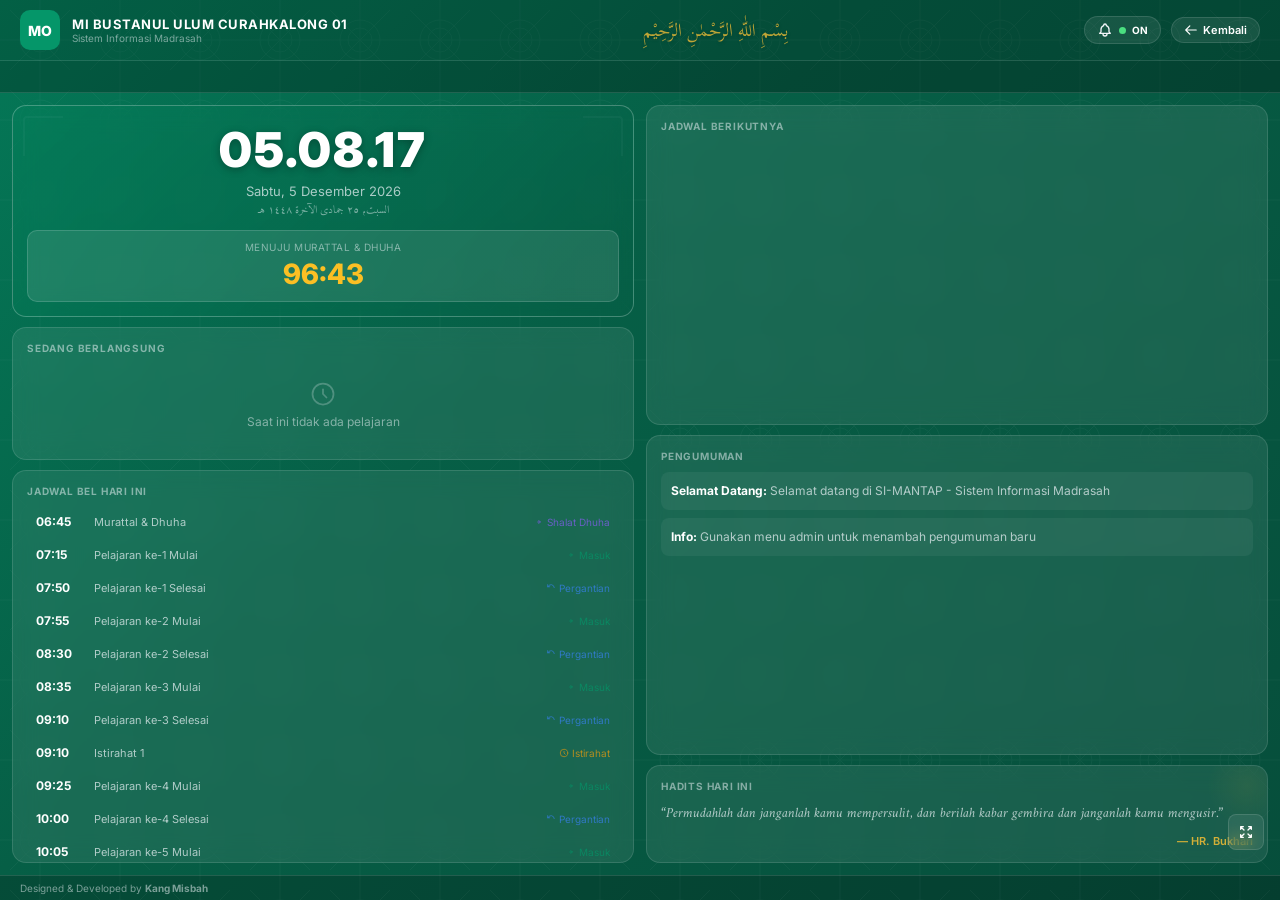
<file: signage.html>
<!DOCTYPE html>
<html lang="id">
<head>
  <meta charset="UTF-8">
  <meta name="viewport" content="width=device-width, initial-scale=1.0">
  <title>Layar Info & Bel - SI-MANTAP</title>
  <link rel="stylesheet" href="css/signage.css">
  <link href="https://fonts.googleapis.com/css2?family=Amiri:wght@400;700&family=Inter:wght@300;400;500;600;700;800;900&family=Playfair+Display:wght@700;800;900&family=Scheherazade+New:wght@400;700&display=swap" rel="stylesheet">
  <link rel="icon" href="data:image/svg+xml,<svg xmlns='http://www.w3.org/2000/svg' viewBox='0 0 100 100'><rect fill='%23059669' rx='20' width='100' height='100'/><text x='50' y='65' text-anchor='middle' font-size='36' font-weight='bold' fill='%23D4AF37'>MO</text></svg>">
</head>
<body>
  <div id="signageApp" class="signage-app">
    <!-- ISLAMIC GEOMETRIC BACKGROUND -->
    <div class="islamic-bg-pattern"></div>

    <!-- HEADER -->
    <header class="signage-header">
      <div class="header-left">
        <div id="signageLogo" class="header-logo">
          <span id="logoText">MO</span>
        </div>
        <div class="header-info">
          <h1 id="madrasahName" class="madrasah-name">MI BUSTANUL ULUM CURAHKALONG 01</h1>
          <p id="madrasahTagline" class="madrasah-tagline">Sistem Informasi Madrasah</p>
        </div>
      </div>
      <div class="header-center">
        <div class="bismillah" id="bismillahText">بِسْمِ اللّٰهِ الرَّحْمٰنِ الرَّحِيْمِ</div>
      </div>
      <div class="header-right">
        <div id="bellStatus" class="bell-indicator" title="Status Bel Otomatis">
          <svg class="bell-icon" fill="none" stroke="currentColor" viewBox="0 0 24 24">
            <path stroke-linecap="round" stroke-linejoin="round" stroke-width="2" d="M15 17h5l-1.405-1.405A2.032 2.032 0 0118 14.158V11a6.002 6.002 0 00-4-5.659V5a2 2 0 10-4 0v.341C7.67 6.165 6 8.388 6 11v3.159c0 .538-.214 1.055-.595 1.436L4 17h5m6 0v1a3 3 0 11-6 0v-1m6 0H9"/>
          </svg>
          <span class="bell-dot" id="bellDot"></span>
          <span class="bell-label" id="bellLabel">ON</span>
        </div>
        <div id="quietModeBadge" class="quiet-badge hidden" title="Mode Senyap Aktif">
          <svg fill="none" stroke="currentColor" viewBox="0 0 24 24"><path stroke-linecap="round" stroke-linejoin="round" stroke-width="2" d="M5.586 15H4a1 1 0 01-1-1v-4a1 1 0 011-1h1.586l4.707-4.707C10.923 3.663 12 4.109 12 5v14c0 .891-1.077 1.337-1.707.707L5.586 15z"/><path stroke-linecap="round" stroke-linejoin="round" stroke-width="2" d="M17 14l2-2m0 0l2-2m-2 2l-2-2m2 2l2 2"/></svg>
          SENYAP
        </div>
        <a href="app.html" class="btn-back" title="Kembali ke Aplikasi">
          <svg fill="none" stroke="currentColor" viewBox="0 0 24 24"><path stroke-linecap="round" stroke-linejoin="round" stroke-width="2" d="M10 19l-7-7m0 0l7-7m-7 7h18"/></svg>
          Kembali
        </a>
      </div>
    </header>

    <!-- RUNNING TEXT -->
    <div class="running-text-bar">
      <div class="running-text-content">
        <span id="runningText" class="running-text-inner"></span>
      </div>
    </div>

    <!-- MAIN GRID -->
    <main class="signage-main">
      <!-- LEFT COLUMN -->
      <div class="col-left">
        <!-- Clock Card -->
        <div class="card clock-card">
          <div class="clock-ornament top-left"></div>
          <div class="clock-ornament top-right"></div>
          <div class="clock-display">
            <div id="clockTime" class="clock-time">00:00:00</div>
            <div id="clockDate" class="clock-date">Senin, 1 Januari 2026</div>
            <div id="clockHijri" class="clock-hijri"></div>
          </div>
          <div id="countdownBox" class="countdown-box">
            <div class="countdown-label" id="countdownLabel">Menuju bel selanjutnya</div>
            <div id="countdownTime" class="countdown-time">00:00</div>
          </div>
        </div>

        <!-- Current Lesson Card -->
        <div class="card current-lesson-card">
          <div class="card-badge">Sedang Berlangsung</div>
          <div id="currentLesson" class="lesson-content">
            <div class="lesson-number" id="lessonNumber">Pelajaran ke-1</div>
            <div class="lesson-subject" id="lessonSubject">---</div>
            <div class="lesson-teacher" id="lessonTeacher">Guru: ---</div>
            <div class="lesson-class" id="lessonClass">Kelas: Semua Kelas</div>
          </div>
          <div id="noLesson" class="no-lesson hidden">
            <svg fill="none" stroke="currentColor" viewBox="0 0 24 24"><path stroke-linecap="round" stroke-linejoin="round" stroke-width="1.5" d="M12 8v4l3 3m6-3a9 9 0 11-18 0 9 9 0 0118 0z"/></svg>
            <div class="no-lesson-text">Saat ini tidak ada pelajaran</div>
          </div>
        </div>

        <!-- Bell Timeline -->
        <div class="card bell-timeline-card">
          <div class="card-badge">Jadwal Bel Hari Ini</div>
          <div id="bellTimeline" class="bell-timeline"></div>
        </div>
      </div>

      <!-- RIGHT COLUMN -->
      <div class="col-right">
        <!-- Upcoming Schedule -->
        <div class="card schedule-card">
          <div class="card-badge">Jadwal Berikutnya</div>
          <div id="upcomingSchedule" class="schedule-list"></div>
        </div>

        <!-- Announcements -->
        <div class="card announcement-card">
          <div class="card-badge">Pengumuman</div>
          <div id="announcementContent" class="announcement-content"></div>
        </div>

        <!-- Daily Hadith -->
        <div class="card hadith-card">
          <div class="hadith-ornament"></div>
          <div class="card-badge">Hadits Hari Ini</div>
          <div id="hadithContent" class="hadith-content">
            <div class="hadith-text" id="hadithText"></div>
            <div class="hadith-source" id="hadithSource"></div>
          </div>
        </div>
      </div>
    </main>

    <!-- BELL POPUP OVERLAY -->
    <div id="bellPopup" class="bell-popup hidden">
      <div class="bell-popup-content">
        <div class="bell-popup-icon" id="bellPopupIcon">
          <svg fill="none" stroke="currentColor" viewBox="0 0 24 24">
            <path stroke-linecap="round" stroke-linejoin="round" stroke-width="2" d="M15 17h5l-1.405-1.405A2.032 2.032 0 0118 14.158V11a6.002 6.002 0 00-4-5.659V5a2 2 0 10-4 0v.341C7.67 6.165 6 8.388 6 11v3.159c0 .538-.214 1.055-.595 1.436L4 17h5m6 0v1a3 3 0 11-6 0v-1m6 0H9"/>
          </svg>
        </div>
        <div class="bell-popup-text" id="bellPopupText">BEL BERBUNYI</div>
        <div class="bell-popup-sub" id="bellPopupSub">Pelajaran baru dimulai</div>
        <div class="bell-popup-time" id="bellPopupTime"></div>
      </div>
    </div>

    <!-- FULLSCREEN BUTTON -->
    <button id="fullscreenBtn" class="fullscreen-btn" onclick="toggleFullscreen()" title="Fullscreen">
      <svg fill="none" stroke="currentColor" viewBox="0 0 24 24"><path stroke-linecap="round" stroke-linejoin="round" stroke-width="2" d="M4 8V4m0 0h4M4 4l5 5m11-1V4m0 0h-4m4 0l-5 5M4 16v4m0 0h4m-4 0l5-5m11 5l-5-5m5 5v-4m0 4h-4"/></svg>
    </button>

    <!-- FOOTER -->
    <footer class="signage-footer">
      <span>Designed & Developed by <strong>Kang Misbah</strong></span>
      <span id="bellLogCount"></span>
    </footer>
  </div>

  <script src="js/config.js"></script>
  <script src="js/signage.js"></script>
</body>
</html>
</file>
<file: css/signage.css>
/* ============================================
   SI-MANTAP - DIGITAL SIGNAGE STYLES
   Layar Info & Bel Otomatis
   ============================================ */

*, *::before, *::after { box-sizing: border-box; margin: 0; padding: 0; }

:root {
  --green-primary: #059669;
  --green-dark: #065f46;
  --green-light: #d1fae5;
  --gold: #D4AF37;
  --text-primary: #f1f5f9;
  --text-secondary: rgba(241,245,249,0.7);
  --text-muted: rgba(241,245,249,0.5);
  --bg-glass: rgba(255,255,255,0.08);
  --bg-glass-hover: rgba(255,255,255,0.14);
  --border-glass: rgba(255,255,255,0.12);
  --border-glass-strong: rgba(255,255,255,0.25);
}

html, body {
  height: 100%;
  overflow: hidden;
  font-family: 'Inter', -apple-system, BlinkMacSystemFont, 'Segoe UI', sans-serif;
}

body {
  background: linear-gradient(135deg, #047857 0%, #065f46 40%, #064e3b 100%);
  color: var(--text-primary);
}

/* ISLAMIC BACKGROUND PATTERN */
.islamic-bg-pattern {
  position: fixed; inset: 0; z-index: 0; pointer-events: none;
  opacity: 0.04;
  background-image: url("data:image/svg+xml,%3Csvg width='80' height='80' viewBox='0 0 80 80' xmlns='http://www.w3.org/2000/svg'%3E%3Cg fill='none' stroke='%23ffffff' stroke-width='1'%3E%3Cpath d='M40 0v80M0 40h80M10 10l60 60M70 10L10 70'/%3E%3Ccircle cx='40' cy='40' r='20'/%3E%3Ccircle cx='40' cy='40' r='12'/%3E%3C/g%3E%3C/svg%3E");
}

/* MAIN APP LAYOUT */
.signage-app {
  display: flex; flex-direction: column;
  height: 100vh; position: relative; z-index: 1;
}

/* HEADER */
.signage-header {
  display: flex; align-items: center; justify-content: space-between;
  padding: 10px 20px; background: rgba(0,0,0,0.2);
  border-bottom: 1px solid var(--border-glass);
  flex-shrink: 0; z-index: 10;
}
.header-left { display: flex; align-items: center; gap: 12px; }
.header-logo {
  width: 40px; height: 40px; border-radius: 10px;
  background: var(--green-primary); display: flex; align-items: center; justify-content: center;
  font-weight: 800; font-size: 14px; color: white; flex-shrink: 0;
  overflow: hidden;
}
.header-logo img { width: 100%; height: 100%; object-fit: contain; }
.header-info { display: flex; flex-direction: column; }
.madrasah-name { font-size: 13px; font-weight: 700; color: white; letter-spacing: 0.5px; }
.madrasah-tagline { font-size: 10px; color: var(--text-muted); }

.header-center { flex: 1; text-align: center; }
.bismillah {
  font-family: 'Scheherazade New', 'Amiri', serif;
  font-size: 18px; color: var(--gold); opacity: 0.9;
  text-shadow: 0 1px 4px rgba(0,0,0,0.3);
}

.header-right { display: flex; align-items: center; gap: 10px; }
.bell-indicator {
  display: flex; align-items: center; gap: 6px;
  padding: 5px 12px; border-radius: 20px;
  background: var(--bg-glass); border: 1px solid var(--border-glass);
  font-size: 11px; font-weight: 600; cursor: pointer; transition: all 0.2s;
}
.bell-indicator.active { background: rgba(5,150,105,0.3); border-color: var(--green-primary); }
.bell-icon { width: 16px; height: 16px; }
.bell-dot { width: 7px; height: 7px; border-radius: 50%; background: #4ade80; }
.bell-label { color: white; font-size: 10px; font-weight: 700; }
.quiet-badge {
  display: flex; align-items: center; gap: 5px; padding: 4px 10px;
  background: rgba(239,68,68,0.2); border: 1px solid rgba(239,68,68,0.4);
  border-radius: 14px; font-size: 10px; font-weight: 700; color: #fca5a5;
}
.quiet-badge svg { width: 12px; height: 12px; }
.btn-back {
  display: flex; align-items: center; gap: 5px; padding: 5px 12px;
  background: var(--bg-glass); border: 1px solid var(--border-glass);
  border-radius: 20px; font-size: 11px; font-weight: 600; color: white;
  text-decoration: none; transition: all 0.2s;
}
.btn-back:hover { background: var(--bg-glass-hover); }
.btn-back svg { width: 14px; height: 14px; }

/* RUNNING TEXT */
.running-text-bar {
  background: rgba(0,0,0,0.25); border-bottom: 1px solid var(--border-glass);
  overflow: hidden; height: 32px; display: flex; align-items: center;
  flex-shrink: 0; z-index: 9;
}
.running-text-content {
  white-space: nowrap; display: flex; width: 100%;
}
.running-text-inner {
  display: inline-block; padding-left: 100%;
  font-size: 12px; font-weight: 500; color: var(--gold);
  animation: runningText 60s linear infinite;
}
@keyframes runningText {
  0% { transform: translateX(0); }
  100% { transform: translateX(-100%); }
}

/* MAIN GRID */
.signage-main {
  display: grid; grid-template-columns: 1fr 1fr;
  flex: 1; gap: 12px; padding: 12px; overflow: hidden;
}
.col-left, .col-right {
  display: flex; flex-direction: column; gap: 10px;
  overflow: hidden;
}

/* CARD BASE */
.card {
  background: var(--bg-glass); backdrop-filter: blur(12px);
  border: 1px solid var(--border-glass); border-radius: 14px;
  padding: 14px; position: relative; overflow: hidden;
  flex-shrink: 0;
}
.card-badge {
  font-size: 10px; font-weight: 700; text-transform: uppercase;
  letter-spacing: 0.8px; color: var(--text-muted); margin-bottom: 10px;
}

/* CLOCK CARD */
.clock-card {
  text-align: center; background: linear-gradient(135deg, rgba(5,150,105,0.2), rgba(6,95,70,0.3));
  border-color: var(--border-glass-strong);
}
.clock-ornament {
  position: absolute; width: 40px; height: 40px; border: 2px solid var(--border-glass); opacity: 0.3;
}
.clock-ornament.top-left { top: 10px; left: 10px; border-right: none; border-bottom: none; border-radius: 4px 0 0 0; }
.clock-ornament.top-right { top: 10px; right: 10px; border-left: none; border-bottom: none; border-radius: 0 4px 0 0; }
.clock-time {
  font-size: 48px; font-weight: 900; color: white; letter-spacing: 2px;
  font-family: 'Inter', monospace; text-shadow: 0 2px 8px rgba(0,0,0,0.3);
}
.clock-date { font-size: 13px; color: var(--text-secondary); margin-top: 4px; }
.clock-hijri { font-size: 11px; color: var(--text-muted); font-family: 'Amiri', serif; margin-top: 2px; }
.countdown-box {
  margin-top: 10px; padding: 10px; background: rgba(255,255,255,0.08);
  border: 1px solid var(--border-glass); border-radius: 10px;
}
.countdown-label { font-size: 10px; color: var(--text-muted); text-transform: uppercase; letter-spacing: 0.5px; }
.countdown-time { font-size: 28px; font-weight: 800; color: #fbbf24; margin-top: 4px; font-family: 'Inter', monospace; }

/* CURRENT LESSON */
.current-lesson-card { overflow: visible; }
.lesson-number { font-size: 10px; font-weight: 700; color: #fbbf24; text-transform: uppercase; letter-spacing: 0.5px; }
.lesson-subject { font-size: 16px; font-weight: 700; color: white; margin: 4px 0 2px; }
.lesson-teacher { font-size: 12px; color: var(--text-secondary); }
.lesson-class { font-size: 11px; color: var(--text-muted); }
.no-lesson { display: flex; flex-direction: column; align-items: center; gap: 6px; padding: 16px; color: var(--text-muted); }
.no-lesson svg { width: 28px; height: 28px; opacity: 0.5; }
.no-lesson-text { font-size: 12px; }

/* BELL TIMELINE */
.bell-timeline-card { overflow-y: auto; flex: 1; min-height: 0; }
.bell-timeline { display: flex; flex-direction: column; gap: 4px; }
.bell-item {
  display: grid; grid-template-columns: 50px 1fr auto; gap: 8px;
  align-items: center; padding: 6px 8px; border-radius: 8px;
  transition: all 0.2s; border: 1px solid transparent;
}
.bell-item.past { opacity: 0.4; }
.bell-item.active { background: rgba(5,150,105,0.2); border-color: var(--green-primary); }
.bell-item-time { font-size: 12px; font-weight: 700; font-family: 'Inter', monospace; color: white; }
.bell-item-label { font-size: 11px; color: var(--text-secondary); overflow: hidden; text-overflow: ellipsis; white-space: nowrap; }
.bell-item-type { font-size: 10px; display: flex; align-items: center; gap: 3px; opacity: 0.7; }
.bell-item-type svg { width: 10px; height: 10px; }
.schedule-empty { text-align: center; padding: 16px; font-size: 12px; color: var(--text-muted); }

/* SCHEDULE CARD */
.schedule-card { overflow-y: auto; flex: 1; min-height: 0; }
.schedule-list { display: flex; flex-direction: column; gap: 6px; }
.schedule-item {
  padding: 8px 10px; background: rgba(255,255,255,0.05);
  border: 1px solid var(--border-glass); border-radius: 8px;
}
.schedule-item.next { border-color: #fbbf24; background: rgba(251,191,36,0.1); }
.schedule-item-time { font-size: 10px; font-weight: 700; color: #fbbf24; font-family: 'Inter', monospace; }
.schedule-item-subject { font-size: 12px; font-weight: 600; color: white; margin: 2px 0; }
.schedule-item-teacher { font-size: 10px; color: var(--text-muted); }

/* ANNOUNCEMENTS */
.announcement-card { overflow-y: auto; flex: 1; min-height: 0; }
.announcement-content { display: flex; flex-direction: column; gap: 8px; }
.announcement-item {
  padding: 10px; background: rgba(255,255,255,0.05);
  border-radius: 8px; font-size: 12px; line-height: 1.5; color: var(--text-secondary);
}
.announcement-item strong { color: white; }

/* HADITH CARD */
.hadith-card { position: relative; }
.hadith-ornament {
  position: absolute; top: -20px; right: -20px; width: 80px; height: 80px;
  background: radial-gradient(circle, var(--gold) 0%, transparent 70%);
  opacity: 0.08; border-radius: 50%; pointer-events: none;
}
.hadith-content { position: relative; z-index: 1; }
.hadith-text {
  font-family: 'Amiri', serif; font-size: 14px; line-height: 1.7;
  color: var(--text-secondary); font-style: italic; margin-bottom: 8px;
}
.hadith-source { font-size: 11px; color: var(--gold); font-weight: 600; text-align: right; }

/* BELL POPUP */
.bell-popup {
  position: fixed; inset: 0; z-index: 1000;
  display: flex; align-items: center; justify-content: center;
  background: rgba(0,0,0,0.7); backdrop-filter: blur(8px);
  animation: fadeIn 0.3s ease;
}
.bell-popup.hidden { display: none; }
.bell-popup-content {
  text-align: center; padding: 40px 60px;
  background: linear-gradient(135deg, var(--green-dark), var(--green-primary));
  border-radius: 24px; border: 2px solid var(--gold);
  box-shadow: 0 20px 60px rgba(0,0,0,0.5), 0 0 40px rgba(212,175,55,0.2);
  animation: popIn 0.5s cubic-bezier(0.175, 0.885, 0.32, 1.275);
}
.bell-popup-icon {
  width: 72px; height: 72px; border-radius: 50%;
  background: rgba(255,255,255,0.15); display: flex; align-items: center; justify-content: center;
  margin: 0 auto 16px; animation: ringBell 0.5s ease-in-out;
}
.bell-popup-icon.adzan-mode {
  background: rgba(212,175,55,0.3); border: 2px solid var(--gold);
}
.bell-popup-icon svg { width: 36px; height: 36px; color: white; }
.bell-popup-text { font-size: 24px; font-weight: 800; color: white; margin-bottom: 6px; }
.bell-popup-sub { font-size: 14px; color: rgba(255,255,255,0.8); margin-bottom: 10px; }
.bell-popup-time { font-size: 16px; font-weight: 700; color: var(--gold); }

@keyframes fadeIn { from { opacity: 0; } to { opacity: 1; } }
@keyframes popIn { 0% { transform: scale(0.5); opacity: 0; } 100% { transform: scale(1); opacity: 1; } }
@keyframes ringBell {
  0%, 100% { transform: rotate(0); }
  10%, 30%, 50%, 70%, 90% { transform: rotate(8deg); }
  20%, 40%, 60%, 80% { transform: rotate(-8deg); }
}

/* FULLSCREEN BUTTON */
.fullscreen-btn {
  position: fixed; bottom: 50px; right: 16px; z-index: 100;
  width: 36px; height: 36px; border-radius: 8px;
  background: var(--bg-glass); border: 1px solid var(--border-glass);
  color: white; cursor: pointer; display: flex; align-items: center; justify-content: center;
  transition: all 0.2s; backdrop-filter: blur(8px);
}
.fullscreen-btn:hover { background: var(--bg-glass-hover); }
.fullscreen-btn svg { width: 16px; height: 16px; }

/* FOOTER */
.signage-footer {
  display: flex; align-items: center; justify-content: space-between;
  padding: 6px 20px; background: rgba(0,0,0,0.2);
  border-top: 1px solid var(--border-glass);
  font-size: 10px; color: var(--text-muted); flex-shrink: 0;
}

/* HIDDEN UTILITY */
.hidden { display: none !important; }

/* RESPONSIVE */
@media (max-width: 900px) {
  .signage-main { grid-template-columns: 1fr; overflow-y: auto; }
  .col-left, .col-right { overflow: visible; }
  .clock-time { font-size: 36px; }
  .bismillah { font-size: 14px; }
}

@media (max-width: 600px) {
  .signage-header { flex-wrap: wrap; gap: 8px; padding: 8px 12px; }
  .header-center { order: 3; flex-basis: 100%; text-align: center; }
  .madrasah-name { font-size: 11px; }
  .clock-time { font-size: 28px; }
  .bell-popup-content { padding: 24px 32px; }
  .bell-popup-text { font-size: 18px; }
}
</file>
